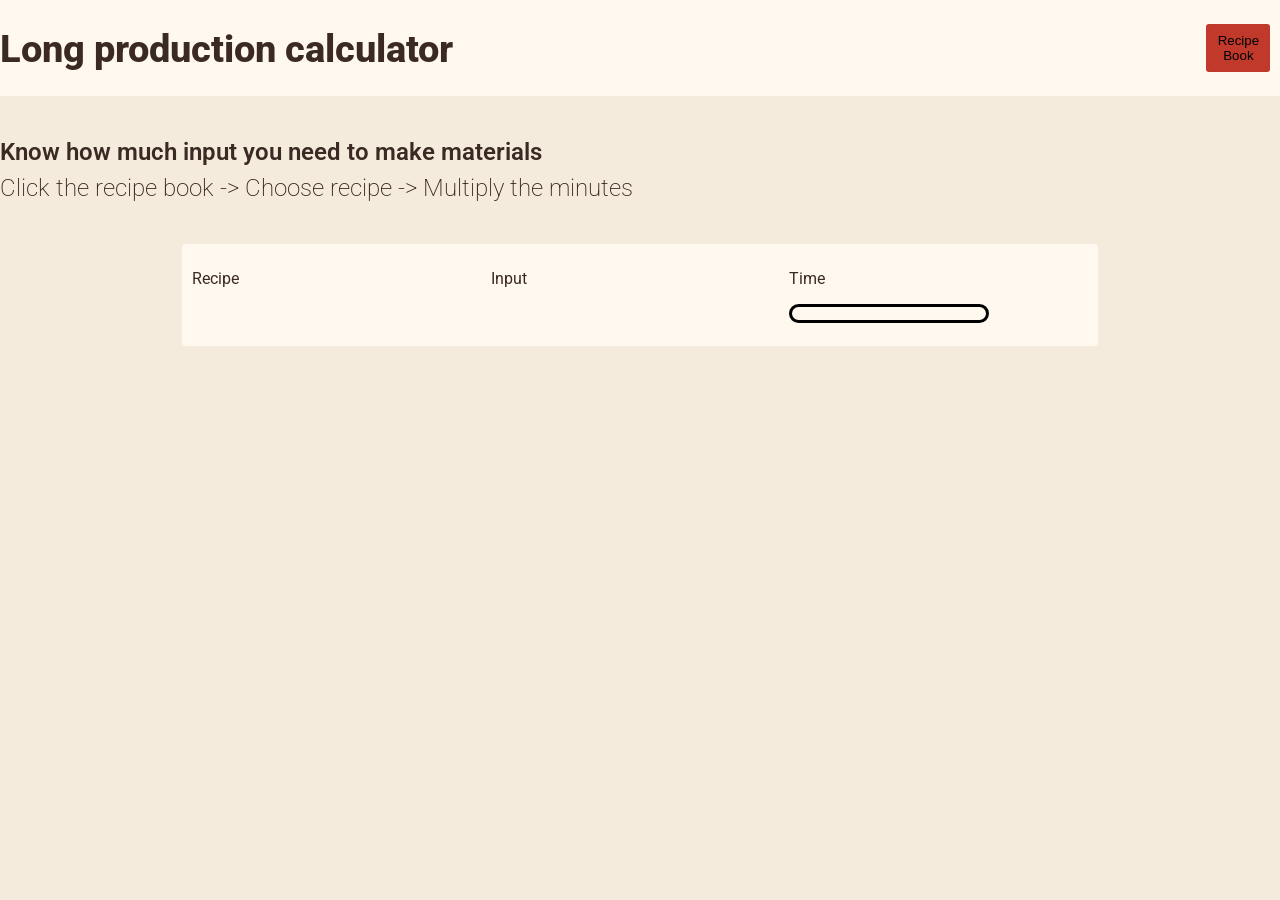
<file: LongProductionCalculator/index.html>
<!DOCTYPE html>
<html lang="en">

<head>
    <meta charset="UTF-8">
    <meta name="viewport" content="width=device-width, initial-scale=1.0">

    <link rel="preconnect" href="https://fonts.googleapis.com">
    <link rel="preconnect" href="https://fonts.gstatic.com" crossorigin>
    <link
        href="https://fonts.googleapis.com/css2?family=Anton&family=Archivo:ital,wght@0,100..900;1,100..900&family=Lato:ital,wght@0,100;0,300;0,400;0,700;0,900;1,100;1,300;1,400;1,700;1,900&family=Roboto:ital,wght@0,100..900;1,100..900&display=swap"
        rel="stylesheet">

    <link rel="stylesheet" href="style.css">
    <title>Long Production Calculator</title>
</head>

<body>
    <script src="src/main.js" defer></script>

    <header>
        <h1 class="title">Long production calculator</h1>

        <button id="recipe-book">
            Recipe Book
        </button>
    </header>

    <section class="hero-section">

        <p class="subtitle subtitle-1"> Know how much input you need to make materials</p>

        <p class="subtitle subtitle-2">
            Click the recipe book -> Choose recipe -> Multiply the minutes
        </p>


    </section>
  

    <main>
        <section class="calculator-section">
            <div class="main-list recipe-section">
                <p class="recipe-text">Recipe</p>
                
                <div class="recipe-placeholder"></div>
            </div>

            <div class="main-list input-section">
                <p class="input-text">Input</p>

                <div class="input-placeholder"></div>
            </div>
            
            <div class="main-list time-section">
                <p class="time-text">Time</p>
                
                <div class="time-placeholder">
                    <div class="bar-bg">
                         <div class="bar" id="bar"></div>
                    </div>
                    <p class="time-indicator"></p>
                </div>
            </div>

             <section class="result-section">
                <div class="result-placeholder"></div>
             </section>
    </main> 

    <section class="multiplier-section hidden" id="multiplier-section">
        <div class="time-multiplier multiplier">
            <p class="time-result">Time per minute</p>
            <div class="box"></div>
        </div>

        <p class="multiplier">X</p>

        <div class="input-multiplier multiplier">
            <p>Multipllier</p>
            <input type="number" name="multipllier" id="multiplier-input">
        </div>

        <div class="result multiplier"></div>
    </section>
    <!--Misc.-->
    
    <div class="overlay"></div>
    <ul class="hidden recipe-list"></ul>
  
</body>

</html>
</file>
<file: LongProductionCalculator/style.css>
:root {

  --color-bg-primary: #F5EBDC;
  --color-bg-secondary: #FFF8EE;
  --color-accent-primary: #C0392B;
  --color-accent-secondary: #7B1E1E;
  --color-accent-soft: #E57373;
  --color-surface-alt: #E8D5B7;
  --color-text-main: #3B2A24;
  --color-border: #E8D5B7;

  --font-main: 'Roboto', sans-serif;
}

body {
  padding: 0;
  margin: 0;
  background-color: var(--color-bg-primary);
  color: var(--color-text-main);

  font-family: var(--font-main);
}

/*Misc*/
.hidden {
  display: none;
  opacity: 0;
  pointer-events: none; 
  transform: translate(-50%, -45%);
}



.overlay {
  position: fixed;          
  top: 0;
  left: 0;
  width: 100%;
  height: 100%;           
  background: rgba(0, 0, 0, 0.6); 

  display: flex;            
  justify-content: center;  
  align-items: center;      

  opacity: 0;               
  visibility: hidden;       
  transition: opacity 0.3s ease, visibility 0.3s ease; 
  z-index: 1000;           
}

.overlay.active {
  opacity: 1;
  visibility: visible;
}

h1 {
  font-size: clamp(1.5rem, 3vw, 2.5rem);
  font-weight: 800;

  margin-right: auto;
}

header {
  display: flex;
  flex-flow: row wrap;

  justify-content: center;
  height: clamp(4.5rem, fit-content, 7rem);
  width: 100%;

 
  background-color: var(--color-bg-secondary);


}

#recipe-book {
  width: clamp(3.5rem, 4rem, 5rem);
  height: 3rem;

  align-self: center;
  margin-left: auto;
  margin-right: 0.6rem;

  background-color: var(--color-accent-primary);
  border: 3px solid var(--color-accent-border);
  border-radius: 3px;

  font-weight: 400;
  
  transition: all 0.3s;
}

#recipe-book:hover {
  transform: scale(1.1);
  border: 1px solid var(--color-accent-soft);

}

.recipe {
  width: clamp(2.5rem, 4rem, 5rem);
  height: clamp(3rem, 4.5rem, 5rem);

  background: var(--color-accent-primary);
  border: 2px solid var(--color-accent-secondary);
  border-radius: 4px;


}

.hero-section {
  display: flex;
  flex-flow: column wrap;
  gap: 0.8rem;

  padding: 2.7rem 0;
}

.subtitle {
  margin: 0;
  line-height: 1;

  width: 45%;
  font-size: clamp(0.7rem, 1.5rem, 2.5rem);
  font-weight: 600;
}

.subtitle-2 {
  font-weight: 200;
  width: 80%;
}
main {
  display: flex;
  flex-flow: column nowrap;

  width: 70%;
  margin: auto;
  padding: 0.6rem;

  background-color: var(--color-bg-secondary);
  border-radius: 3px;
}

.calculator-section {
  display: flex;
  flex-flow: row nowrap;
}

.time-placeholder {
  display: flex;
  flex-flow: row wrap;
}
.main-list {
  flex: 1;
  height: 100%;
}

.recipe-list {
  display: flex;
  flex-flow: row wrap;
  gap: 0.3vw;
  justify-content: space-between;

  position: fixed;
  top: 50%;
  left: 50%;  

  transform: translate(-50%, -50%);

  z-index: 9999;

  height: clamp(fit-content, 55vh, 16rem);
  padding: 0.6rem 0.4rem;
  margin: auto;

  background: var(--color-surface-alt);
  border-radius: 5px;
}

.bar-bg {
  width: 65%;
  height: clamp(0.4rem, 0.8rem, 1.5rem);
  
  overflow: hidden;
  background: none;

  border:  3px solid black;
  border-radius: 12px;
}

#bar {
  width: 0;
  height: 100%;

  background-color: var(--color-accent-primary);

  animation-name: fill;
  animation-timing-function: linear;
  animation-iteration-count: infinite;
}

@keyframes fill {
  from {width: 0%;}
  to {width: 100%;}
}

.multiplier-section {
  display: flex;
  flex-flow: row nowrap;

  width: 70%;
  margin: auto;
  margin-top: 1.2rem;
  padding: 0.6rem;

  background-color: var(--color-bg-secondary);
  border-radius: 3px;
}

.multiplier {
  flex: 1;
}
</file>
